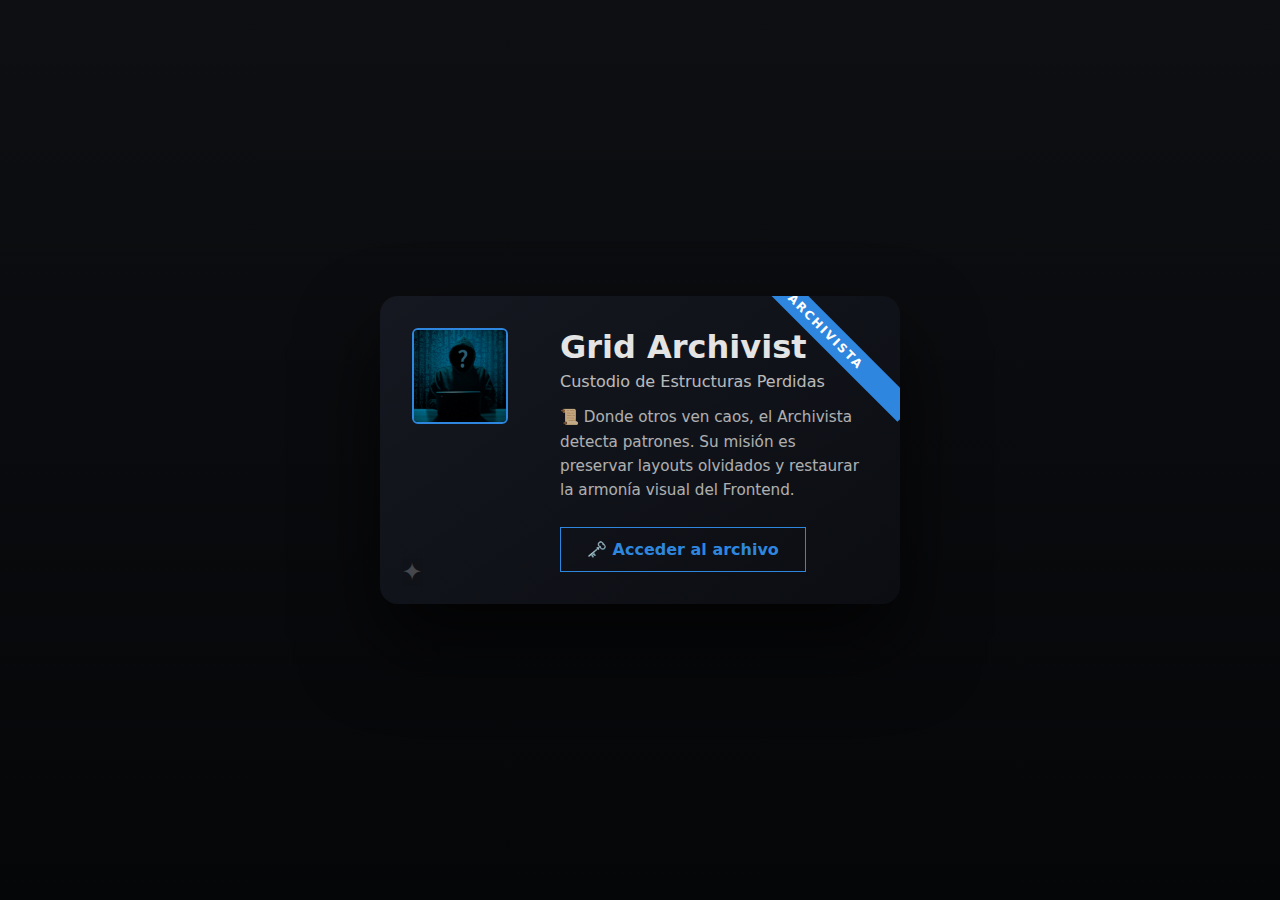
<file: index.html>
<!DOCTYPE html>
<html lang="es">
<head>
  <meta charset="UTF-8">
  <title>Orden del Frontend</title>
  <link rel="stylesheet" href="styles.css">
</head>
<body>

<main class="scene">

  <article class="hero-card">

    <!-- Emblema -->
    <span class="status">-   ARCHIVISTA</span>

    <!-- Avatar -->
    <div class="hero-left">
      <figure class="sigil">
        <img src="avatar.png" alt="Avatar del Grid Archivist">
      </figure>
    </div>

    <!-- Contenido -->
    <div class="hero-right">

      <h1 class="hero-name">Grid Archivist</h1>

      <p class="hero-role">
        Custodio de Estructuras Perdidas
      </p>

      <p class="hero-lore">
        📜 Donde otros ven caos, el Archivista detecta patrones.
        Su misión es preservar layouts olvidados y restaurar
        la armonía visual del Frontend.
      </p>

      <a href="archivo.html" class="invoke">
        🗝️ Acceder al archivo
      </a>

    </div>

    <!-- Decoración -->
    <span class="mark">✦</span>

  </article>

</main>

</body>
</html>
</file>
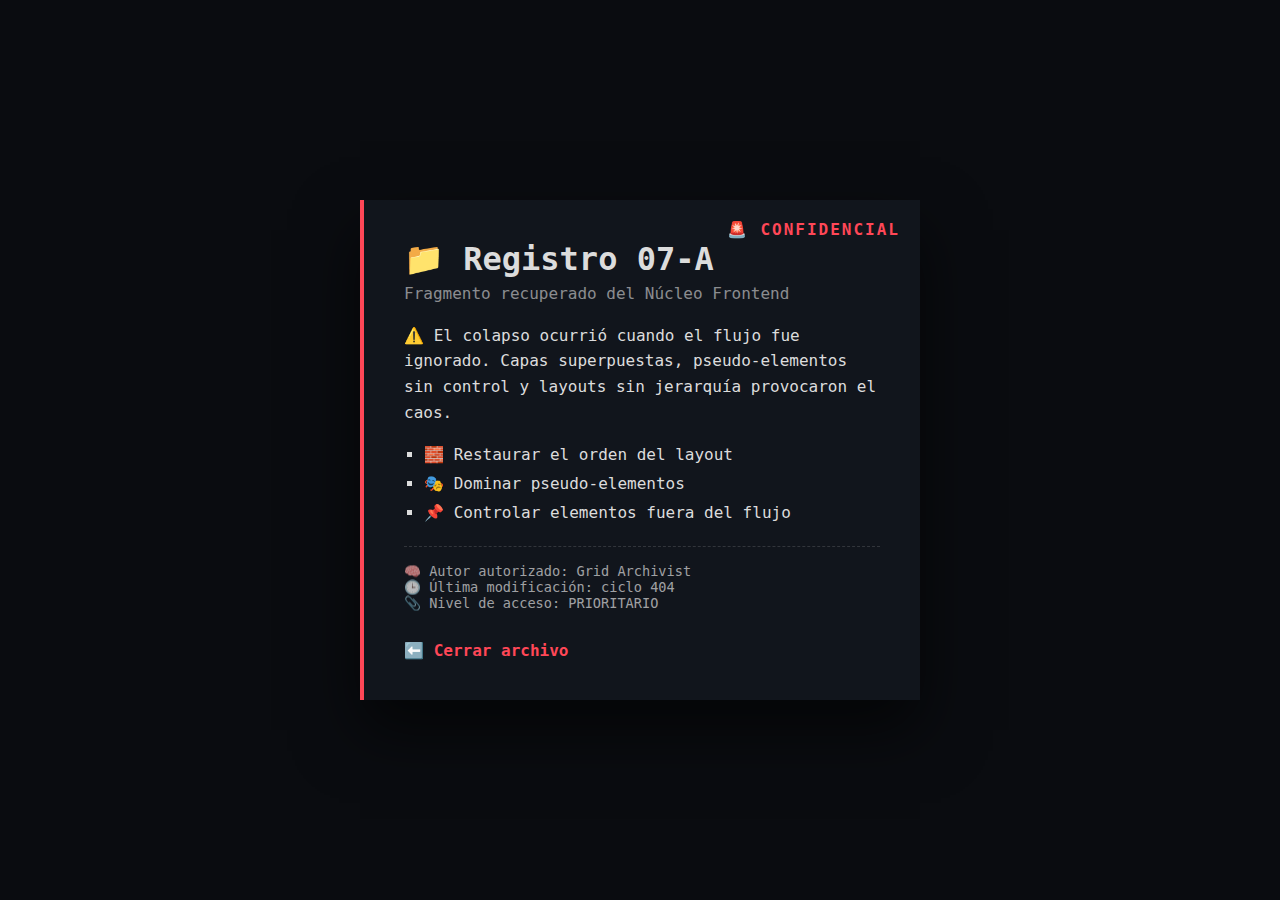
<file: archivo.html>
<!DOCTYPE html>
<html lang="es">
<head>
  <meta charset="UTF-8">
  <title>Archivo Desbloqueado</title>
  <link rel="stylesheet" href="archivo.css">
</head>
<body>

<main class="archive">

  <article class="file">

    <span class="seal">🚨 CONFIDENCIAL</span>

    <header class="file-head">
      <h1>📁 Registro 07-A</h1>
      <p>Fragmento recuperado del Núcleo Frontend</p>
    </header>

    <section class="file-content">
      <p>
        ⚠️ El colapso ocurrió cuando el flujo fue ignorado.
        Capas superpuestas, pseudo-elementos sin control
        y layouts sin jerarquía provocaron el caos.
      </p>

      <ul>
        <li>🧱 Restaurar el orden del layout</li>
        <li>🎭 Dominar pseudo-elementos</li>
        <li>📌 Controlar elementos fuera del flujo</li>
      </ul>
    </section>

    <section class="file-meta">
      <p>🧠 Autor autorizado: Grid Archivist</p>
      <p>🕒 Última modificación: ciclo 404</p>
      <p>📎 Nivel de acceso: PRIORITARIO</p>
    </section>

    <footer class="file-footer">
      <a href="index.html">⬅️ Cerrar archivo</a>
    </footer>

  </article>

</main>

</body>
</html>
</file>
<file: styles.css>
* {
  margin: 0;
  padding: 0;
  box-sizing: border-box;
  font-family: system-ui, sans-serif;
}

body {
  min-height: 100vh;
  background: linear-gradient(180deg, #0e0f12, #050608);
  display: grid;
  place-items: center;
  color: #e4e4e4;
}

.scene {
  padding: 40px;
}

.hero-card {
  position: relative;
  width: 520px;
  padding: 32px;
  border-radius: 18px;

  background:
    linear-gradient(145deg, #151820, #0b0d12),
    repeating-linear-gradient(
      0deg,
      rgba(255,255,255,0.02) 0,
      rgba(255,255,255,0.02) 1px,
      transparent 1px,
      transparent 3px
    );

  box-shadow: 0 40px 80px rgba(0,0,0,0.7);

  /* IMPORTANTE: nunca altura fija */
  height: auto;
  overflow: hidden;

  display: grid;
  grid-template-columns: 120px 1fr;
  column-gap: 28px;
}

.status {
  position: absolute;
  top: 18px;
  right: -42px;
  transform: rotate(45deg);
  background: #2e86de;
  padding: 6px 64px;
  font-size: 0.75rem;
  font-weight: 700;
  letter-spacing: 2px;
  color: #ffffff;
}

.hero-left {
  display: flex;
  align-items: flex-start;
}

/* AVATAR CORRECTO */
.sigil {
  width: 96px;
  height: 96px;
  border: 2px solid #2e86de;
  border-radius: 6px;
  overflow: hidden;
  background: #0b0d12;
}

.sigil img {
  width: 100%;
  height: 100%;
  object-fit: cover;
  display: block;
  opacity: 1;
}

.hero-right {
  display: flex;
  flex-direction: column;
}

.hero-name {
  font-size: 2rem;
  margin-bottom: 6px;
  position: relative;
}

.hero-role {
  font-size: 1rem;
  opacity: 0.8;
  margin-bottom: 14px;
}

.hero-lore {
  font-size: 0.95rem;
  line-height: 1.6;
  opacity: 0.75;

  /* CLAVE: nunca cortar texto */
  overflow: visible;
}

.invoke {
  margin-top: 24px;
  align-self: flex-start;

  padding: 12px 26px;
  border: 1px solid #2e86de;
  color: #2e86de;
  text-decoration: none;
  font-weight: 700;
  position: relative;
  overflow: hidden;
}

/* Efecto hover */
.invoke::after {
  content: "";
  position: absolute;
  inset: 0;
  background: rgba(46,134,222,0.25);
  transform: translateX(-100%);
}

.invoke:hover::after {
  transform: translateX(0);
  transition: transform 0.4s ease;
}

.mark {
  position: absolute;
  bottom: 18px;
  left: 22px;
  font-size: 1.5rem;
  opacity: 0.25;
  pointer-events: none;
}
</file>
<file: archivo.css>
* {
  margin: 0;
  padding: 0;
  box-sizing: border-box;
  font-family: Consolas, monospace;
}

body {
  min-height: 100vh;
  background: #0a0c10;
  display: grid;
  place-items: center;
  color: #dcdcdc;
}

.archive {
  padding: 40px;
}

/* =========================
   ARCHIVO
========================= */
.file {
  position: relative;
  width: 560px;
  padding: 40px;
  background: #11151c;
  border-left: 4px solid #ff4757;
  box-shadow: 0 30px 60px rgba(0,0,0,0.6);
}

/* =========================
   SELLO
========================= */
.seal {
  position: absolute;
  top: 20px;
  right: 20px;
  color: #ff4757;
  font-weight: 700;
  letter-spacing: 2px;
}

/* =========================
   CABECERA
========================= */
.file-head h1 {
  font-size: 2rem;
  margin-bottom: 6px;
}

.file-head p {
  opacity: 0.6;
  margin-bottom: 20px;
}

/* =========================
   CONTENIDO
========================= */
.file-content p {
  line-height: 1.6;
  margin-bottom: 20px;
}

.file-content ul {
  list-style: square;
  margin-left: 20px;
}

.file-content li {
  margin-bottom: 10px;
}

/* =========================
   META
========================= */
.file-meta {
  margin-top: 24px;
  padding-top: 16px;
  border-top: 1px dashed rgba(255,255,255,0.2);
  font-size: 0.85rem;
  opacity: 0.7;
}

/* =========================
   FOOTER
========================= */
.file-footer {
  margin-top: 30px;
}

.file-footer a {
  color: #ff4757;
  text-decoration: none;
  font-weight: 700;
}
</file>
